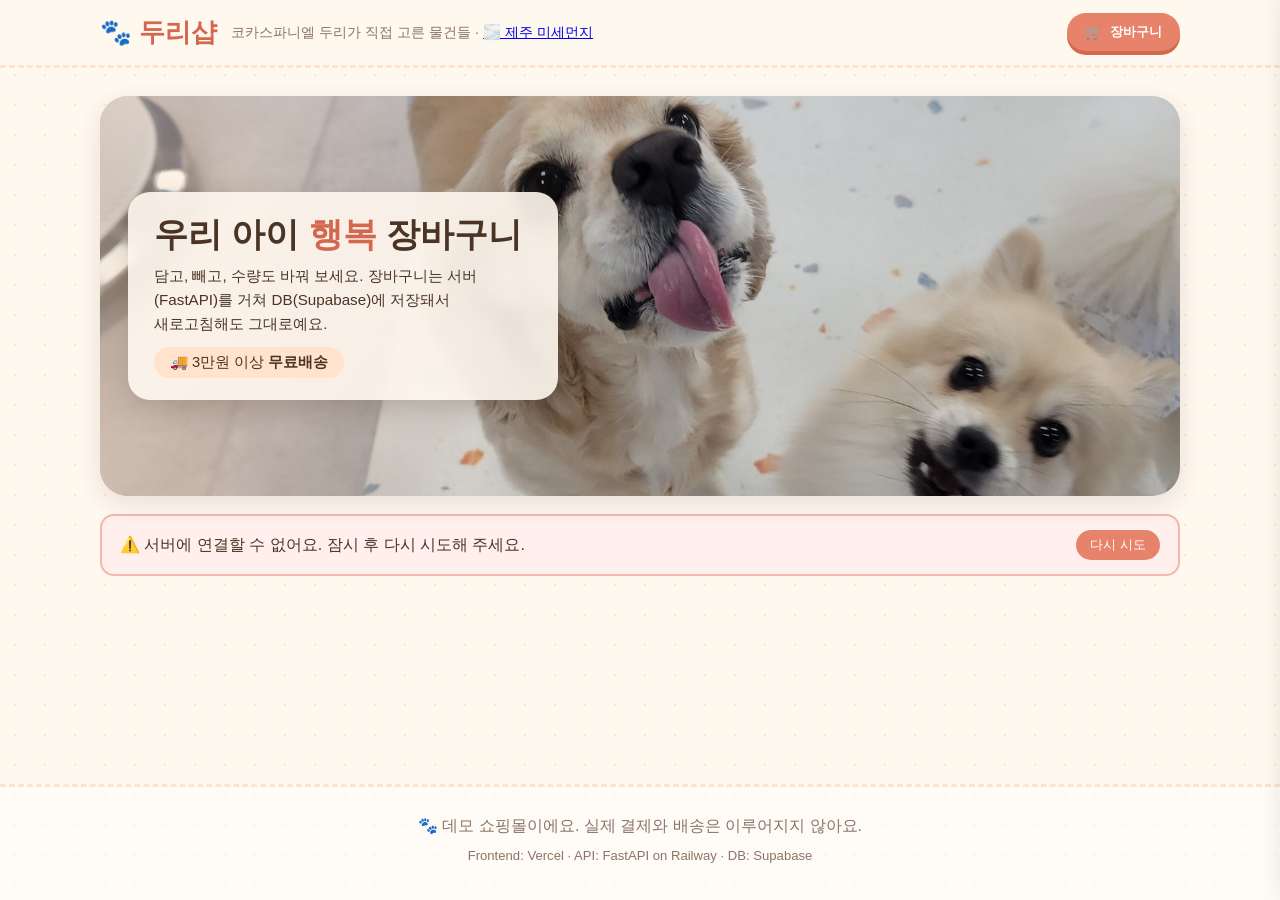
<file: index.html>
<!DOCTYPE html>
<html lang="ko">
<head>
<meta charset="UTF-8">
<meta name="viewport" content="width=device-width, initial-scale=1">
<title>두리샵 · 귀염둥이 용품점</title>
<meta name="description" content="코카스파니엘 두리가 고른 강아지 용품 — 장바구니 데모 (FastAPI + Supabase)">
<link rel="icon" href="data:image/svg+xml,%3Csvg xmlns='http://www.w3.org/2000/svg' viewBox='0 0 100 100'%3E%3Ctext y='.9em' font-size='90'%3E🐾%3C/text%3E%3C/svg%3E">
<link rel="stylesheet" href="style.css">
</head>
<body>

<header class="top">
  <div class="wrap bar">
    <a class="brand" href="./" aria-label="두리샵 홈"><span class="paw">🐾</span> 두리샵</a>
    <p class="tag">코카스파니엘 두리가 직접 고른 물건들 · <a href="air.html">🌫️ 제주 미세먼지</a></p>
    <button class="cart-btn" id="openCart" aria-label="장바구니 열기">
      <span class="bag">🛒</span>
      <span class="cart-label">장바구니</span>
      <span class="badge" id="badge" hidden>0</span>
    </button>
  </div>
</header>

<main class="wrap">
  <section class="hero" role="img" aria-label="혀를 낼름 내민 두리와 포메라니안 친구">
    <div class="hero-card">
      <h1>우리 아이 <em>행복</em> 장바구니</h1>
      <p>담고, 빼고, 수량도 바꿔 보세요. 장바구니는 서버(FastAPI)를 거쳐 DB(Supabase)에 저장돼서 새로고침해도 그대로예요.</p>
      <p class="ship">🚚 3만원 이상 <b>무료배송</b></p>
    </div>
  </section>

  <div class="alert" id="alert" role="alert" hidden></div>

  <nav class="chips" id="chips" aria-label="카테고리"></nav>
  <section class="grid" id="grid" aria-live="polite"></section>
</main>

<footer class="foot">
  <p>🐾 데모 쇼핑몰이에요. 실제 결제와 배송은 이루어지지 않아요.</p>
  <p class="small">Frontend: Vercel · API: FastAPI on Railway · DB: Supabase</p>
</footer>

<!-- 장바구니 서랍 -->
<div class="veil" id="veil" hidden></div>
<aside class="drawer" id="drawer" aria-hidden="true" aria-label="장바구니">
  <div class="d-head">
    <h2>🛒 내 장바구니 <small id="dCount"></small></h2>
    <button class="icon" id="closeCart" aria-label="닫기">✕</button>
  </div>
  <div class="ship-box" id="shipBox"></div>
  <ul class="lines" id="lines"></ul>
  <div class="d-empty" id="empty" hidden>
    <img class="pet" src="img/empty.jpg" alt="차 안에서 쿨쿨 자는 두리">
    <p>장바구니가 비어 있어요</p>
    <button class="ghost" id="goShop">쇼핑하러 가기</button>
  </div>
  <div class="d-foot" id="dFoot">
    <dl>
      <div><dt>상품금액</dt><dd id="sSub">0원</dd></div>
      <div><dt>배송비</dt><dd id="sShip">0원</dd></div>
      <div class="sum"><dt>결제 예정금액</dt><dd id="sTotal">0원</dd></div>
    </dl>
    <button class="primary" id="checkout">주문하기</button>
    <button class="link" id="clear">장바구니 비우기</button>
  </div>
</aside>

<!-- 주문 완료 -->
<div class="modal" id="modal" hidden>
  <div class="box">
    <img class="pet big" src="img/order.jpg" alt="간식을 기다리는 두리">
    <h3>주문이 접수됐어요!</h3>
    <p id="orderMsg"></p>
    <p class="small">데모라서 실제 결제·배송은 없어요. 장바구니는 비워졌어요.</p>
    <button class="primary" id="modalOk">계속 쇼핑하기</button>
  </div>
</div>

<div class="toast" id="toast" role="status" aria-live="polite"></div>

<script src="config.js"></script>
<script src="app.js"></script>
</body>
</html>
</file>
<file: style.css>
:root {
  --cream: #fff8ef;
  --paper: #ffffff;
  --ink: #4a3426;
  --soft: #8b7566;
  --accent: #e8836b;
  --accent-d: #d4684f;
  --peach: #ffe3cc;
  --mint: #d6efdf;
  --sky: #d8e8f5;
  --rose: #fbd5dc;
  --sun: #ffeab0;
  --line: #f0e2d3;
  --shadow: 0 8px 24px rgba(74, 52, 38, .12);
  --r: 20px;
}
* { box-sizing: border-box; margin: 0; padding: 0; }
html { scroll-behavior: smooth; }
body {
  font-family: "Jua", "Pretendard", "Malgun Gothic", "Apple SD Gothic Neo", sans-serif;
  color: var(--ink);
  background: var(--cream);
  background-image: radial-gradient(var(--peach) 1.5px, transparent 1.5px);
  background-size: 30px 30px;
  line-height: 1.6;
  min-height: 100vh;
  display: flex; flex-direction: column;
}
button { font-family: inherit; color: inherit; cursor: pointer; border: 0; background: none; }
button:focus-visible, a:focus-visible { outline: 3px solid var(--accent); outline-offset: 2px; border-radius: 10px; }
[hidden] { display: none !important; }
.wrap { width: min(1080px, 100% - 32px); margin-inline: auto; }

/* 헤더 */
.top { position: sticky; top: 0; z-index: 30; background: rgba(255, 248, 239, .92); backdrop-filter: blur(8px); border-bottom: 3px dashed var(--peach); }
.bar { display: flex; align-items: center; gap: 14px; padding: 12px 0; }
.brand { font-size: 1.6rem; font-weight: 800; color: var(--accent-d); text-decoration: none; white-space: nowrap; }
.paw { display: inline-block; animation: wag 2.4s ease-in-out infinite; transform-origin: 70% 80%; }
@keyframes wag { 0%, 100% { transform: rotate(0); } 10%, 30% { transform: rotate(-14deg); } 20%, 40% { transform: rotate(14deg); } 50% { transform: rotate(0); } }
.tag { color: var(--soft); font-size: .9rem; flex: 1; }
.cart-btn { position: relative; display: flex; align-items: center; gap: 8px; padding: 10px 18px; border-radius: 999px; background: var(--accent); color: #fff; font-weight: 700; box-shadow: 0 4px 0 var(--accent-d); transition: transform .12s, box-shadow .12s; }
.cart-btn:hover { transform: translateY(-2px); box-shadow: 0 6px 0 var(--accent-d); }
.cart-btn:active { transform: translateY(2px); box-shadow: 0 2px 0 var(--accent-d); }
.badge { position: absolute; top: -8px; right: -6px; min-width: 24px; height: 24px; padding: 0 6px; border-radius: 999px; background: #fff; color: var(--accent-d); border: 2px solid var(--accent); font-size: .8rem; display: grid; place-items: center; }
.badge.bump { animation: bump .4s ease; }
@keyframes bump { 40% { transform: scale(1.5); } }

/* 히어로: 두리 사진이 배너 전체 배경 */
.hero { position: relative; display: flex; align-items: center; min-height: clamp(270px, 36vw, 400px); margin: 28px 0 18px; padding: 28px; background: #efe6da url("img/hero.jpg") 62% 38% / cover no-repeat; border-radius: 28px; box-shadow: var(--shadow); overflow: hidden; }
.hero::after { content: ""; position: absolute; inset: 0; background: linear-gradient(90deg, rgba(255, 227, 204, .55), rgba(255, 227, 204, 0) 45%); pointer-events: none; }
.hero-card { position: relative; z-index: 1; max-width: 430px; word-break: keep-all; padding: 22px 26px; background: rgba(255, 248, 239, .9); backdrop-filter: blur(6px); border-radius: 22px; box-shadow: 0 10px 28px rgba(74, 52, 38, .22); }
.hero h1 { font-size: clamp(1.5rem, 4vw, 2.1rem); line-height: 1.25; }
.hero h1 em { font-style: normal; color: var(--accent-d); }
.hero p { margin-top: 8px; font-size: .95rem; }
.hero .ship { display: inline-block; margin-top: 10px; padding: 4px 16px; background: var(--peach); border-radius: 999px; font-size: .92rem; }

.alert { margin: 12px 0; padding: 14px 18px; border-radius: 14px; background: #fff0ee; border: 2px solid #f5b6ab; display: flex; gap: 12px; align-items: center; justify-content: space-between; }
.alert button { padding: 6px 14px; border-radius: 999px; background: var(--accent); color: #fff; }

/* 카테고리 */
.chips { display: flex; flex-wrap: wrap; gap: 8px; margin: 14px 0 18px; }
.chip { padding: 8px 18px; border-radius: 999px; background: var(--paper); border: 2px solid var(--line); transition: all .15s; }
.chip:hover { border-color: var(--accent); }
.chip.on { background: var(--ink); color: #fff; border-color: var(--ink); }

/* 상품 */
.grid { display: grid; grid-template-columns: repeat(auto-fill, minmax(230px, 1fr)); gap: 20px; padding-bottom: 40px; }
.card { background: var(--paper); border-radius: var(--r); overflow: hidden; box-shadow: var(--shadow); display: flex; flex-direction: column; transition: transform .2s, box-shadow .2s; animation: rise .45s ease both; }
.card:hover { transform: translateY(-6px); box-shadow: 0 14px 30px rgba(74, 52, 38, .18); }
@keyframes rise { from { opacity: 0; transform: translateY(14px); } }
.art { height: 160px; display: grid; place-items: center; font-size: 4.6rem; position: relative; }
.art span { transition: transform .3s; filter: drop-shadow(0 6px 6px rgba(0, 0, 0, .15)); }
.card:hover .art span { transform: scale(1.15) rotate(-6deg); }
.art.c-간식 { background: linear-gradient(135deg, var(--sun), #ffd28a); }
.art.c-장난감 { background: linear-gradient(135deg, var(--sky), #b9d3ee); }
.art.c-용품 { background: linear-gradient(135deg, var(--mint), #b4e0c4); }
.art.c-패션 { background: linear-gradient(135deg, var(--rose), #f7b3c0); }
.cat { position: absolute; top: 10px; left: 10px; padding: 2px 10px; border-radius: 999px; background: rgba(255, 255, 255, .85); font-size: .75rem; }
.info { padding: 14px 16px 16px; display: flex; flex-direction: column; gap: 4px; flex: 1; }
.info h3 { font-size: 1.05rem; line-height: 1.3; }
.info p { font-size: .85rem; color: var(--soft); flex: 1; }
.buy { display: flex; align-items: center; justify-content: space-between; margin-top: 10px; }
.price { font-size: 1.15rem; font-weight: 800; color: var(--accent-d); }
.add { padding: 9px 16px; border-radius: 999px; background: var(--ink); color: #fff; font-size: .9rem; transition: transform .12s, background .15s; }
.add:hover { background: var(--accent-d); transform: scale(1.06); }
.add:disabled { opacity: .6; cursor: wait; }
.add.done { background: #3aa76d; }

.skeleton { height: 300px; border-radius: var(--r); background: linear-gradient(90deg, #f6ebdd 25%, #fff3e6 50%, #f6ebdd 75%); background-size: 200% 100%; animation: shimmer 1.2s linear infinite; }
@keyframes shimmer { to { background-position: -200% 0; } }
.nothing { grid-column: 1 / -1; text-align: center; padding: 50px 0; color: var(--soft); }

/* 서랍 */
.veil { position: fixed; inset: 0; background: rgba(74, 52, 38, .45); z-index: 40; animation: fade .25s; }
@keyframes fade { from { opacity: 0; } }
.drawer { position: fixed; top: 0; right: 0; bottom: 0; width: min(420px, 100%); background: var(--cream); z-index: 50; display: flex; flex-direction: column; transform: translateX(105%); transition: transform .32s cubic-bezier(.2, .8, .2, 1); box-shadow: -10px 0 30px rgba(0, 0, 0, .2); }
.drawer.open { transform: none; }
.d-head { display: flex; align-items: center; justify-content: space-between; padding: 18px 20px 10px; }
.d-head h2 { font-size: 1.3rem; }
.d-head small { font-size: .9rem; color: var(--soft); }
.icon { width: 36px; height: 36px; border-radius: 50%; background: var(--paper); border: 2px solid var(--line); }
.ship-box { margin: 0 20px 10px; padding: 12px 14px; background: var(--paper); border-radius: 14px; font-size: .9rem; }
.meter { height: 10px; margin-top: 8px; background: var(--line); border-radius: 999px; overflow: hidden; }
.meter i { display: block; height: 100%; background: linear-gradient(90deg, var(--accent), #f2b25c); border-radius: 999px; transition: width .4s; }
.lines { list-style: none; flex: 1; overflow-y: auto; padding: 0 20px; display: flex; flex-direction: column; gap: 10px; }
.line { display: grid; grid-template-columns: 56px 1fr auto; gap: 12px; align-items: center; padding: 12px; background: var(--paper); border-radius: 16px; animation: rise .3s ease both; }
.line .th { width: 56px; height: 56px; border-radius: 14px; display: grid; place-items: center; font-size: 2rem; }
.line .nm { font-size: .95rem; line-height: 1.3; }
.line .pr { font-size: .85rem; color: var(--soft); }
.line .lt { font-weight: 800; color: var(--accent-d); text-align: right; }
.line .rm { display: block; margin: 4px 0 0 auto; font-size: .78rem; color: var(--soft); text-decoration: underline; }
.step { display: inline-flex; align-items: center; margin-top: 6px; border: 2px solid var(--line); border-radius: 999px; overflow: hidden; }
.step button { width: 30px; height: 28px; font-size: 1.1rem; }
.step button:hover { background: var(--peach); }
.step output { min-width: 30px; text-align: center; font-weight: 700; }
.d-empty { flex: 1; display: grid; place-content: center; text-align: center; color: var(--soft); gap: 8px; }
.pet { width: 150px; height: 150px; margin: 0 auto; object-fit: cover; border-radius: 50%; border: 5px solid #fff; box-shadow: var(--shadow); }
.d-foot { padding: 14px 20px 20px; background: var(--paper); border-top: 3px dashed var(--peach); }
.d-foot dl > div { display: flex; justify-content: space-between; padding: 3px 0; }
.d-foot .sum { margin-top: 6px; padding-top: 8px; border-top: 2px solid var(--line); font-size: 1.15rem; font-weight: 800; }
.d-foot .sum dd { color: var(--accent-d); }
.primary { width: 100%; margin-top: 12px; padding: 14px; border-radius: 16px; background: var(--accent); color: #fff; font-size: 1.1rem; font-weight: 800; box-shadow: 0 4px 0 var(--accent-d); transition: transform .12s, box-shadow .12s; }
.primary:hover { transform: translateY(-2px); box-shadow: 0 6px 0 var(--accent-d); }
.primary:active { transform: translateY(2px); box-shadow: 0 2px 0 var(--accent-d); }
.primary:disabled { opacity: .6; cursor: wait; }
.link { display: block; margin: 10px auto 0; font-size: .85rem; color: var(--soft); text-decoration: underline; }
.ghost { padding: 10px 20px; border-radius: 999px; border: 2px solid var(--accent); color: var(--accent-d); }

/* 모달 / 토스트 */
.modal { position: fixed; inset: 0; z-index: 60; background: rgba(74, 52, 38, .55); display: grid; place-items: center; padding: 16px; animation: fade .25s; }
.box { width: min(380px, 100%); padding: 28px; text-align: center; background: var(--paper); border-radius: 26px; animation: pop .3s ease; }
@keyframes pop { from { transform: scale(.85); opacity: 0; } }
.box .pet.big { width: 170px; height: 170px; margin-bottom: 8px; animation: bob 2s ease-in-out infinite; }
.box h3 { font-size: 1.4rem; margin: 4px 0; }
.small { font-size: .82rem; color: var(--soft); margin-top: 6px; }
.toast { position: fixed; left: 50%; bottom: 26px; z-index: 70; transform: translate(-50%, 30px); opacity: 0; padding: 12px 22px; border-radius: 999px; background: var(--ink); color: #fff; pointer-events: none; transition: all .3s; max-width: calc(100% - 32px); text-align: center; }
.toast.show { transform: translate(-50%, 0); opacity: 1; }

.foot { margin-top: auto; padding: 26px 16px 34px; text-align: center; color: var(--soft); border-top: 3px dashed var(--peach); background: rgba(255, 255, 255, .5); }

@media (max-width: 640px) {
  .tag, .cart-label { display: none; }
  .bar { justify-content: space-between; }
  .hero { display: block; min-height: 0; padding: 0; background: var(--paper); }
  .hero::before { content: ""; display: block; height: 230px; background: #efe6da url("img/hero.jpg") 64% 30% / cover no-repeat; }
  .hero::after { display: none; }
  .hero-card { max-width: none; padding: 18px 20px 20px; background: var(--paper); border-radius: 0; box-shadow: none; backdrop-filter: none; }
  .grid { grid-template-columns: repeat(2, 1fr); gap: 12px; }
  .art { height: 120px; font-size: 3.4rem; }
  .info p { display: none; }
}
@media (prefers-reduced-motion: reduce) { *, *::before, *::after { animation: none !important; transition: none !important; } }
</file>
